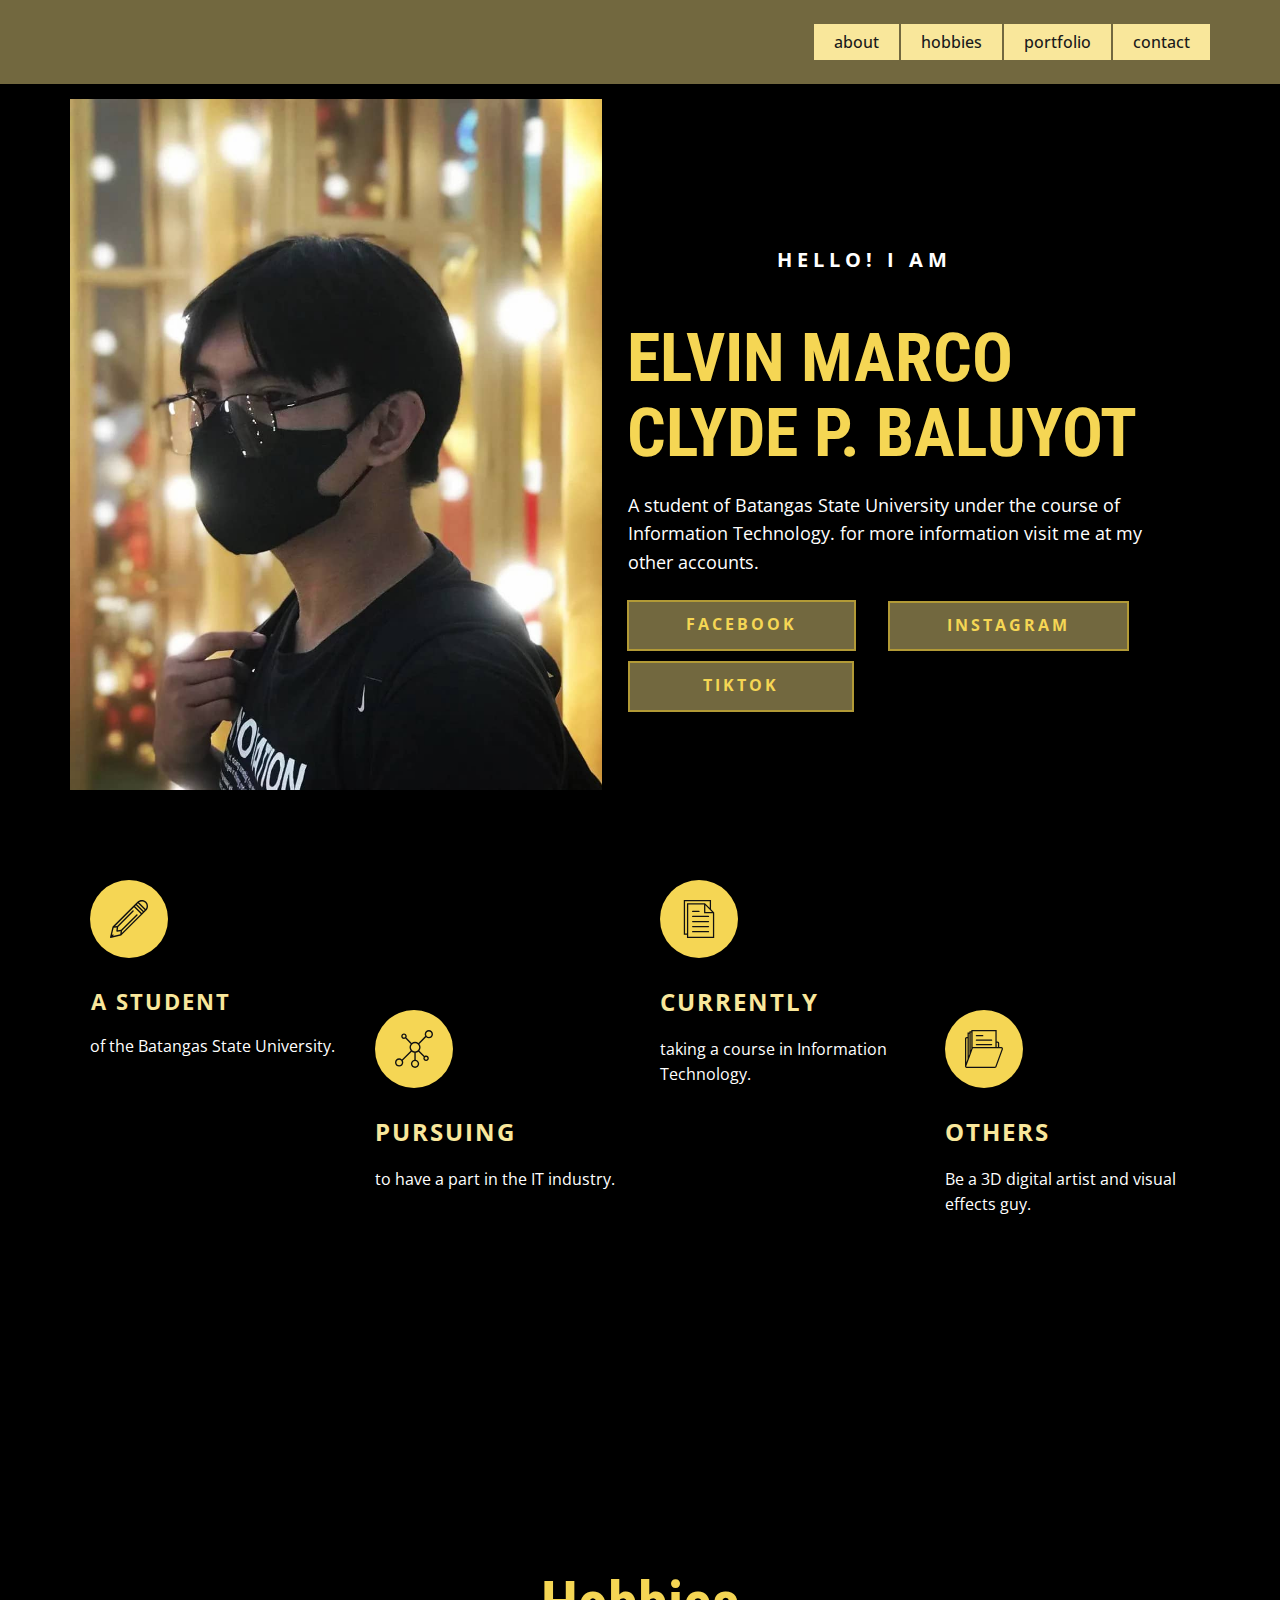
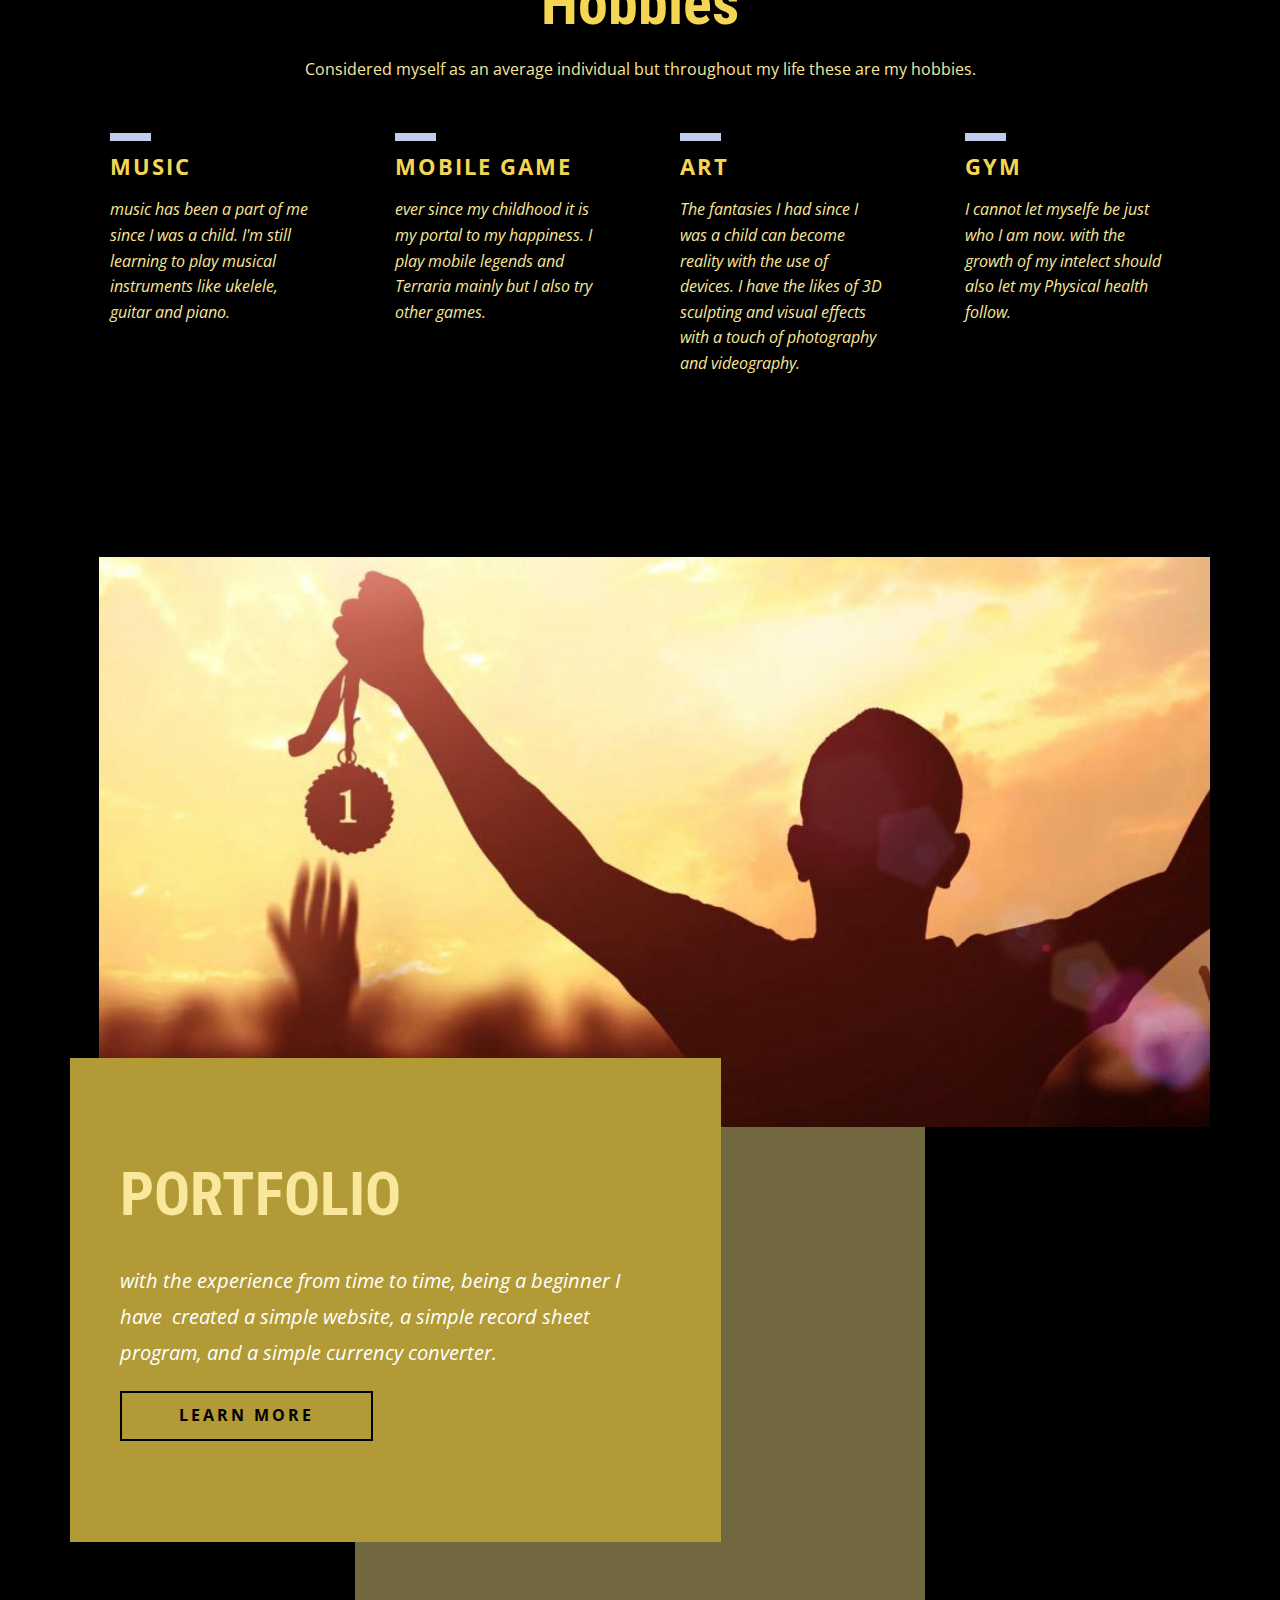
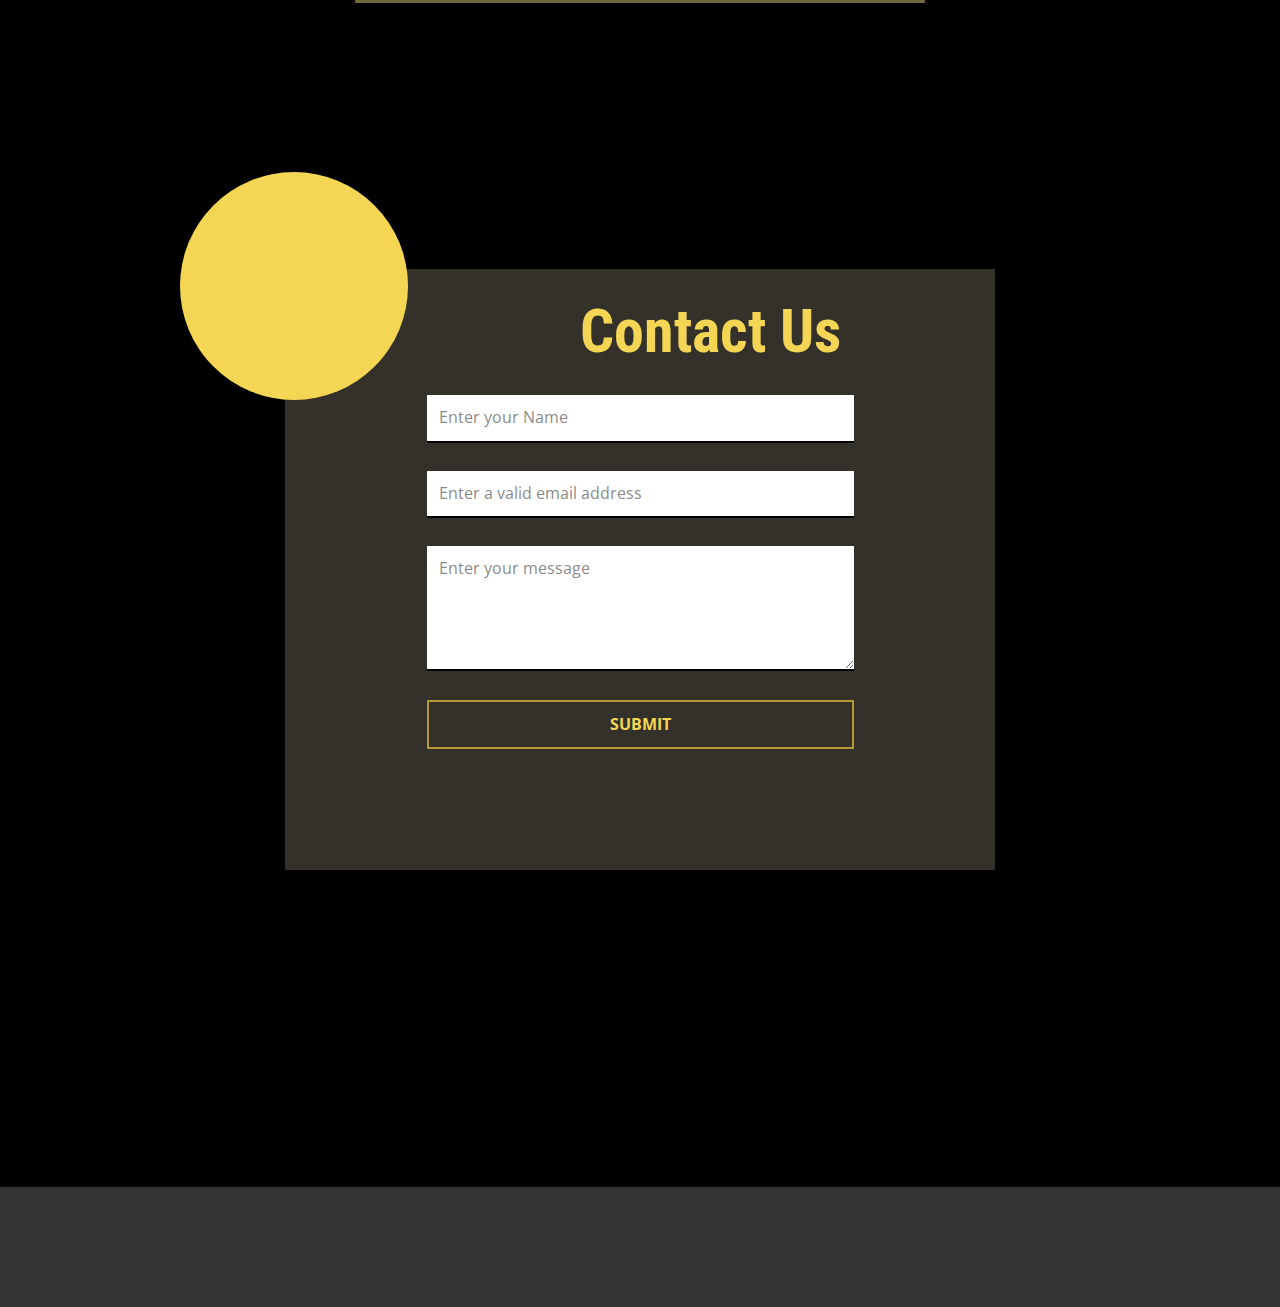
<file: personal webpage/index.html>
<!DOCTYPE html>
<html style="font-size: 16px;" lang="en"><head>
    <meta name="viewport" content="width=device-width, initial-scale=1.0">
    <meta charset="utf-8">
    <meta name="keywords" content="​Online music education, ​Music Education, What We Do, ​Performances &amp;amp; Activities, Music School, Music psychology and conducting pedagogy, Contact Us">
    <meta name="description" content="">
    <title>Home</title>
    <link rel="stylesheet" href="style.css" media="screen">
<link rel="stylesheet" href="Home.css" media="screen">
    <script class="u-script" type="text/javascript" src="jquery.js" defer=""></script>
    <script class="u-script" type="text/javascript" src="jscript.js" defer=""></script>
    <meta name="generator" content="Nicepage 5.0.7, nicepage.com">
    <meta name="referrer" content="origin">
    <link id="u-theme-google-font" rel="stylesheet" href="https://fonts.googleapis.com/css?family=Roboto+Condensed:300,300i,400,400i,700,700i|Open+Sans:300,300i,400,400i,500,500i,600,600i,700,700i,800,800i">
    <link id="u-page-google-font" rel="stylesheet" href="https://fonts.googleapis.com/css?family=Open+Sans:300,300i,400,400i,500,500i,600,600i,700,700i,800,800i|Roboto+Condensed:300,300i,400,400i,700,700i|Roboto+Condensed:300,300i,400,400i,700,700i">
    
    
    
    
    
    
    <script type="application/ld+json">{
		"@context": "http://schema.org",
		"@type": "Organization",
		"name": "personal webpage"
}</script>
    <meta name="theme-color" content="#3e588b">
    <meta property="og:title" content="Home">
    <meta property="og:type" content="website">
  </head>
  <body data-home-page="Home.html" data-home-page-title="Home" class="u-body u-xl-mode" data-lang="en"><header class="u-clearfix u-header u-palette-3-dark-2 u-header" id="sec-8c91"><div class="u-clearfix u-sheet u-sheet-1">
        <nav class="u-menu u-menu-one-level u-offcanvas u-menu-1" data-responsive-from="MD">
          <div class="menu-collapse" style="font-size: 1rem; letter-spacing: 0px; font-weight: 500;">
            <a class="u-button-style u-custom-active-color u-custom-border u-custom-border-color u-custom-color u-custom-hover-color u-custom-left-right-menu-spacing u-custom-padding-bottom u-custom-text-active-color u-custom-text-color u-custom-text-hover-color u-custom-top-bottom-menu-spacing u-nav-link u-text-active-palette-1-base u-text-hover-palette-2-base" href="#">
              <svg class="u-svg-link" viewBox="0 0 24 24"><use xmlns:xlink="http://www.w3.org/1999/xlink" xlink:href="#menu-hamburger"></use></svg>
              <svg class="u-svg-content" version="1.1" id="menu-hamburger" viewBox="0 0 16 16" x="0px" y="0px" xmlns:xlink="http://www.w3.org/1999/xlink" xmlns="http://www.w3.org/2000/svg"><g><rect y="1" width="16" height="2"></rect><rect y="7" width="16" height="2"></rect><rect y="13" width="16" height="2"></rect>
</g></svg>
            </a>
          </div>
          <div class="u-custom-menu u-nav-container">
            <ul class="u-nav u-spacing-2 u-unstyled u-nav-1"><li class="u-nav-item"><a class="u-active-palette-3-base u-button-style u-hover-palette-3-base u-nav-link u-palette-3-light-2 u-text-active-grey-90 u-text-grey-90 u-text-hover-grey-90" href="Home.html#carousel_d5ed" style="padding: 10px 20px;">about</a>
</li><li class="u-nav-item"><a class="u-active-palette-3-base u-button-style u-hover-palette-3-base u-nav-link u-palette-3-light-2 u-text-active-grey-90 u-text-grey-90 u-text-hover-grey-90" href="Home.html#sec-3f72" style="padding: 10px 20px;">hobbies</a>
</li><li class="u-nav-item"><a class="u-active-palette-3-base u-button-style u-hover-palette-3-base u-nav-link u-palette-3-light-2 u-text-active-grey-90 u-text-grey-90 u-text-hover-grey-90" href="Home.html#sec-1ec7" style="padding: 10px 20px;">portfolio</a>
</li><li class="u-nav-item"><a class="u-active-palette-3-base u-button-style u-hover-palette-3-base u-nav-link u-palette-3-light-2 u-text-active-grey-90 u-text-grey-90 u-text-hover-grey-90" href="Home.html#carousel_f624" style="padding: 10px 20px;">contact</a>
</li></ul>
          </div>
          <div class="u-custom-menu u-nav-container-collapse">
            <div class="u-black u-container-style u-inner-container-layout u-opacity u-opacity-95 u-sidenav">
              <div class="u-inner-container-layout u-sidenav-overflow">
                <div class="u-menu-close"></div>
                <ul class="u-align-center u-nav u-popupmenu-items u-unstyled u-nav-2"><li class="u-nav-item"><a class="u-button-style u-nav-link" href="Home.html#carousel_d5ed">about</a>
</li><li class="u-nav-item"><a class="u-button-style u-nav-link" href="Home.html#sec-3f72">hobbies</a>
</li><li class="u-nav-item"><a class="u-button-style u-nav-link" href="Home.html#sec-1ec7">portfolio</a>
</li><li class="u-nav-item"><a class="u-button-style u-nav-link" href="Home.html#carousel_f624">contact</a>
</li></ul>
              </div>
            </div>
            <div class="u-black u-menu-overlay u-opacity u-opacity-70"></div>
          </div>
        </nav>
      </div></header> 
    <section class="u-black u-clearfix u-section-1" id="sec-4aa9">
      <div class="u-clearfix u-sheet u-sheet-1">
        <div class="u-clearfix u-expanded-width u-layout-wrap u-layout-wrap-1">
          <div class="u-layout">
            <div class="u-layout-row">
              <div class="u-container-style u-image u-layout-cell u-left-cell u-size-28-lg u-size-28-xl u-size-31-md u-size-31-sm u-size-31-xs u-image-1" data-image-width="1300" data-image-height="1300">
                <div class="u-container-layout u-container-layout-1"></div>
              </div>
              <div class="u-align-left u-black u-container-style u-layout-cell u-right-cell u-size-29-md u-size-29-sm u-size-29-xs u-size-32-lg u-size-32-xl u-layout-cell-2">
                <div class="u-container-layout u-container-layout-2">
                  <div class="u-align-center u-black u-container-style u-group u-group-1">
                    <div class="u-container-layout u-valign-middle u-container-layout-3">
                      <h5 class="u-custom-font u-text u-text-font u-text-1">HEllo! I am</h5>
                    </div>
                  </div>
                  <h1 class="u-custom-font u-font-roboto-condensed u-text u-text-palette-3-light-1 u-text-2"> ELVIN MARCO CLYDE p. baluyot<br>
                  </h1>
                  <p class="u-text u-text-3">A student of Batangas State University under the course of Information Technology. for more information visit me at my other accounts.</p>
                  <a href="https://www.facebook.com/emc.baluyot/" class="u-border-2 u-border-palette-3-dark-1 u-btn u-button-style u-hover-palette-1-base u-palette-3-dark-2 u-text-hover-white u-text-palette-3-light-1 u-btn-1">Facebook</a>
                  <a href="https://www.instagram.com/emc_clyde/?hl=en" class="u-border-2 u-border-hover-custom-color-2 u-border-palette-3-dark-1 u-btn u-button-style u-hover-custom-color-1 u-palette-3-dark-2 u-text-hover-white u-text-palette-3-light-1 u-btn-2">INstagram</a>
                  <a href="https://www.tiktok.com/@klyd.33?lang=en" class="u-border-2 u-border-hover-white u-border-palette-3-dark-1 u-btn u-button-style u-hover-black u-palette-3-dark-2 u-text-hover-white u-text-palette-3-light-1 u-btn-3">TIktok</a>
                </div>
              </div>
            </div>
          </div>
        </div>
      </div>
    </section>
    <section class="u-align-center u-black u-clearfix u-section-2" id="carousel_d5ed">
      <div class="u-clearfix u-sheet u-valign-middle u-sheet-1">
        <div class="u-clearfix u-expanded-width u-gutter-0 u-layout-wrap u-layout-wrap-1">
          <div class="u-gutter-0 u-layout">
            <div class="u-layout-row">
              <div class="u-align-left u-container-style u-layout-cell u-shape-rectangle u-size-15 u-layout-cell-1">
                <div class="u-container-layout u-valign-top u-container-layout-1"><span class="u-icon u-icon-circle u-palette-3-light-1 u-icon-1"><svg class="u-svg-link" preserveAspectRatio="xMidYMin slice" viewBox="0 0 55.25 55.25" style=""><use xmlns:xlink="http://www.w3.org/1999/xlink" xlink:href="#svg-d57c"></use></svg><svg class="u-svg-content" viewBox="0 0 55.25 55.25" x="0px" y="0px" id="svg-d57c" style="enable-background:new 0 0 55.25 55.25;"><path d="M52.618,2.631c-3.51-3.508-9.219-3.508-12.729,0L3.827,38.693C3.81,38.71,3.8,38.731,3.785,38.749
	c-0.021,0.024-0.039,0.05-0.058,0.076c-0.053,0.074-0.094,0.153-0.125,0.239c-0.009,0.026-0.022,0.049-0.029,0.075
	c-0.003,0.01-0.009,0.02-0.012,0.03l-3.535,14.85c-0.016,0.067-0.02,0.135-0.022,0.202C0.004,54.234,0,54.246,0,54.259
	c0.001,0.114,0.026,0.225,0.065,0.332c0.009,0.025,0.019,0.047,0.03,0.071c0.049,0.107,0.11,0.21,0.196,0.296
	c0.095,0.095,0.207,0.168,0.328,0.218c0.121,0.05,0.25,0.075,0.379,0.075c0.077,0,0.155-0.009,0.231-0.027l14.85-3.535
	c0.027-0.006,0.051-0.021,0.077-0.03c0.034-0.011,0.066-0.024,0.099-0.039c0.072-0.033,0.139-0.074,0.201-0.123
	c0.024-0.019,0.049-0.033,0.072-0.054c0.008-0.008,0.018-0.012,0.026-0.02l36.063-36.063C56.127,11.85,56.127,6.14,52.618,2.631z
	 M51.204,4.045c2.488,2.489,2.7,6.397,0.65,9.137l-9.787-9.787C44.808,1.345,48.716,1.557,51.204,4.045z M46.254,18.895l-9.9-9.9
	l1.414-1.414l9.9,9.9L46.254,18.895z M4.961,50.288c-0.391-0.391-1.023-0.391-1.414,0L2.79,51.045l2.554-10.728l4.422-0.491
	l-0.569,5.122c-0.004,0.038,0.01,0.073,0.01,0.11c0,0.038-0.014,0.072-0.01,0.11c0.004,0.033,0.021,0.06,0.028,0.092
	c0.012,0.058,0.029,0.111,0.05,0.165c0.026,0.065,0.057,0.124,0.095,0.181c0.031,0.046,0.062,0.087,0.1,0.127
	c0.048,0.051,0.1,0.094,0.157,0.134c0.045,0.031,0.088,0.06,0.138,0.084C9.831,45.982,9.9,46,9.972,46.017
	c0.038,0.009,0.069,0.03,0.108,0.035c0.036,0.004,0.072,0.006,0.109,0.006c0,0,0.001,0,0.001,0c0,0,0.001,0,0.001,0h0.001
	c0,0,0.001,0,0.001,0c0.036,0,0.073-0.002,0.109-0.006l5.122-0.569l-0.491,4.422L4.204,52.459l0.757-0.757
	C5.351,51.312,5.351,50.679,4.961,50.288z M17.511,44.809L39.889,22.43c0.391-0.391,0.391-1.023,0-1.414s-1.023-0.391-1.414,0
	L16.097,43.395l-4.773,0.53l0.53-4.773l22.38-22.378c0.391-0.391,0.391-1.023,0-1.414s-1.023-0.391-1.414,0L10.44,37.738
	l-3.183,0.354L34.94,10.409l9.9,9.9L17.157,47.992L17.511,44.809z M49.082,16.067l-9.9-9.9l1.415-1.415l9.9,9.9L49.082,16.067z"></path></svg></span>
                  <h4 class="u-text u-text-default u-text-palette-3-light-2 u-text-1">A student</h4>
                  <p class="u-text u-text-2">of the Batangas State University.</p>
                </div>
              </div>
              <div class="u-align-left u-container-style u-layout-cell u-shape-rectangle u-size-15 u-layout-cell-2">
                <div class="u-container-layout u-valign-top u-container-layout-2"><span class="u-icon u-icon-circle u-palette-3-light-1 u-icon-2"><svg class="u-svg-link" preserveAspectRatio="xMidYMin slice" viewBox="0 0 55 55" style=""><use xmlns:xlink="http://www.w3.org/1999/xlink" xlink:href="#svg-8b4d"></use></svg><svg class="u-svg-content" viewBox="0 0 55 55" x="0px" y="0px" id="svg-8b4d" style="enable-background:new 0 0 55 55;"><path d="M49,0c-3.309,0-6,2.691-6,6c0,1.035,0.263,2.009,0.726,2.86l-9.829,9.829C32.542,17.634,30.846,17,29,17
	s-3.542,0.634-4.898,1.688l-7.669-7.669C16.785,10.424,17,9.74,17,9c0-2.206-1.794-4-4-4S9,6.794,9,9s1.794,4,4,4
	c0.74,0,1.424-0.215,2.019-0.567l7.669,7.669C21.634,21.458,21,23.154,21,25s0.634,3.542,1.688,4.897L10.024,42.562
	C8.958,41.595,7.549,41,6,41c-3.309,0-6,2.691-6,6s2.691,6,6,6s6-2.691,6-6c0-1.035-0.263-2.009-0.726-2.86l12.829-12.829
	c1.106,0.86,2.44,1.436,3.898,1.619v10.16c-2.833,0.478-5,2.942-5,5.91c0,3.309,2.691,6,6,6s6-2.691,6-6c0-2.967-2.167-5.431-5-5.91
	v-10.16c1.458-0.183,2.792-0.759,3.898-1.619l7.669,7.669C41.215,39.576,41,40.26,41,41c0,2.206,1.794,4,4,4s4-1.794,4-4
	s-1.794-4-4-4c-0.74,0-1.424,0.215-2.019,0.567l-7.669-7.669C36.366,28.542,37,26.846,37,25s-0.634-3.542-1.688-4.897l9.665-9.665
	C46.042,11.405,47.451,12,49,12c3.309,0,6-2.691,6-6S52.309,0,49,0z M11,9c0-1.103,0.897-2,2-2s2,0.897,2,2s-0.897,2-2,2
	S11,10.103,11,9z M6,51c-2.206,0-4-1.794-4-4s1.794-4,4-4s4,1.794,4,4S8.206,51,6,51z M33,49c0,2.206-1.794,4-4,4s-4-1.794-4-4
	s1.794-4,4-4S33,46.794,33,49z M29,31c-3.309,0-6-2.691-6-6s2.691-6,6-6s6,2.691,6,6S32.309,31,29,31z M47,41c0,1.103-0.897,2-2,2
	s-2-0.897-2-2s0.897-2,2-2S47,39.897,47,41z M49,10c-2.206,0-4-1.794-4-4s1.794-4,4-4s4,1.794,4,4S51.206,10,49,10z"></path></svg></span>
                  <h4 class="u-text u-text-default u-text-palette-3-light-2 u-text-3">pursuing</h4>
                  <p class="u-text u-text-4"> to have a part in the IT industry.</p>
                </div>
              </div>
              <div class="u-align-left u-container-style u-layout-cell u-shape-rectangle u-size-15 u-layout-cell-3">
                <div class="u-container-layout u-valign-top u-container-layout-3"><span class="u-icon u-icon-circle u-palette-3-light-1 u-icon-3"><svg class="u-svg-link" preserveAspectRatio="xMidYMin slice" viewBox="0 0 60 60" style=""><use xmlns:xlink="http://www.w3.org/1999/xlink" xlink:href="#svg-b73a"></use></svg><svg class="u-svg-content" viewBox="0 0 60 60" x="0px" y="0px" id="svg-b73a" style="enable-background:new 0 0 60 60;"><g><path d="M45,25H20c-0.552,0-1,0.447-1,1s0.448,1,1,1h25c0.552,0,1-0.447,1-1S45.552,25,45,25z"></path><path d="M20,19h10c0.552,0,1-0.447,1-1s-0.448-1-1-1H20c-0.552,0-1,0.447-1,1S19.448,19,20,19z"></path><path d="M45,33H20c-0.552,0-1,0.447-1,1s0.448,1,1,1h25c0.552,0,1-0.447,1-1S45.552,33,45,33z"></path><path d="M45,41H20c-0.552,0-1,0.447-1,1s0.448,1,1,1h25c0.552,0,1-0.447,1-1S45.552,41,45,41z"></path><path d="M45,49H20c-0.552,0-1,0.447-1,1s0.448,1,1,1h25c0.552,0,1-0.447,1-1S45.552,49,45,49z"></path><path d="M49,14.586V0H6v55h5v5h43V19.586L49,14.586z M40,8.414l9,9L50.586,19H40V8.414z M8,53V2h39v10.586L39.414,5H11v48H8z
		 M13,58v-3V7h25v14h14v37H13z"></path>
</g></svg></span>
                  <h4 class="u-text u-text-default u-text-palette-3-light-2 u-text-5">current​ly</h4>
                  <p class="u-text u-text-6"> taking a course in Information Technology.</p>
                </div>
              </div>
              <div class="u-align-left u-container-style u-layout-cell u-shape-rectangle u-size-15 u-layout-cell-4">
                <div class="u-container-layout u-valign-top u-container-layout-4"><span class="u-icon u-icon-circle u-palette-3-light-1 u-icon-4"><svg class="u-svg-link" preserveAspectRatio="xMidYMin slice" viewBox="0 0 60 60" style=""><use xmlns:xlink="http://www.w3.org/1999/xlink" xlink:href="#svg-4476"></use></svg><svg class="u-svg-content" viewBox="0 0 60 60" x="0px" y="0px" id="svg-4476" style="enable-background:new 0 0 60 60;"><g><path d="M57.49,27H54v-6.268C54,19.226,52.774,18,51.268,18H50V0H10v2H7v2H4v7H2.732C1.226,11,0,12.226,0,13.732v43.687l0.006,0
		c-0.005,0.563,0.17,1.114,0.522,1.575C1.018,59.634,1.76,60,2.565,60h44.759c1.157,0,2.175-0.78,2.449-1.813L60,30.149v-0.177
		C60,28.25,58.944,27,57.49,27z M51.268,20C51.672,20,52,20.328,52,20.732V27h-2v-7H51.268z M48,2v16v9H12.731
		c-0.233,0-0.457,0.039-0.674,0.098c-0.018,0.005-0.039,0.003-0.057,0.008V2H48z M10,4v25.585l-0.063,0.173L9,32.326V4H10z M6,6h1
		v31.81l-1,2.741V11V6z M2,13.732C2,13.328,2.329,13,2.732,13H4v32.943l-2,5.455V13.732z M47.868,57.584
		C47.803,57.829,47.579,58,47.324,58H2.565c-0.243,0-0.385-0.139-0.448-0.222c-0.063-0.082-0.16-0.256-0.123-0.408L4,51.87v0.001
		l3-8.225l0,0l3-8.225v0.003l1.932-5.301L12,29.938l0,0l0.16-0.439l0.026-0.082C12.252,29.172,12.477,29,12.731,29H48h2h4h3.49
		c0.379,0,0.477,0.546,0.501,0.819L47.868,57.584z"></path><path d="M18,17h24c0.552,0,1-0.447,1-1s-0.448-1-1-1H18c-0.552,0-1,0.447-1,1S17.448,17,18,17z"></path><path d="M18,10h10c0.552,0,1-0.447,1-1s-0.448-1-1-1H18c-0.552,0-1,0.447-1,1S17.448,10,18,10z"></path><path d="M18,24h24c0.552,0,1-0.447,1-1s-0.448-1-1-1H18c-0.552,0-1,0.447-1,1S17.448,24,18,24z"></path>
</g></svg></span>
                  <h4 class="u-text u-text-default u-text-palette-3-light-2 u-text-7">oth​ers</h4>
                  <p class="u-text u-text-8">Be a 3D digital artist and visual effects guy.</p>
                </div>
              </div>
            </div>
          </div>
        </div>
      </div>
    </section>
    <section class="u-align-center u-black u-clearfix u-section-3" id="sec-3f72">
      <div class="u-clearfix u-sheet u-valign-middle u-sheet-1">
        <h2 class="u-text u-text-default u-text-palette-3-light-1 u-text-1"> Hobbies </h2>
        <p class="u-text u-text-palette-3-light-2 u-text-2">Considered myself as an average individual but throughout my life these are my hobbies. </p>
        <div class="u-expanded-width u-list u-list-1">
          <div class="u-repeater u-repeater-1">
            <div class="u-container-style u-list-item u-repeater-item">
              <div class="u-container-layout u-similar-container u-container-layout-1">
                <div class="u-border-8 u-border-palette-1-light-2 u-line u-line-horizontal u-line-1"></div>
                <h4 class="u-text u-text-default u-text-palette-3-light-1 u-text-3">music</h4>
                <p class="u-text u-text-palette-3-light-2 u-text-4">music has been a part of me since I was a child. I'm still learning to play musical instruments like ukelele, guitar and piano.</p>
              </div>
            </div>
            <div class="u-container-style u-list-item u-repeater-item">
              <div class="u-container-layout u-similar-container u-container-layout-2">
                <div class="u-border-8 u-border-palette-1-light-2 u-line u-line-horizontal u-line-2"></div>
                <h4 class="u-text u-text-default u-text-palette-3-light-1 u-text-5">mobile game</h4>
                <p class="u-text u-text-palette-3-light-2 u-text-6"> ever since my childhood it is my portal to my happiness. I play mobile legends and Terraria mainly but I also try other games.</p>
              </div>
            </div>
            <div class="u-container-style u-list-item u-repeater-item">
              <div class="u-container-layout u-similar-container u-container-layout-3">
                <div class="u-border-8 u-border-palette-1-light-2 u-line u-line-horizontal u-line-3"></div>
                <h4 class="u-text u-text-default u-text-palette-3-light-1 u-text-7">art</h4>
                <p class="u-text u-text-palette-3-light-2 u-text-8">The fantasies I had since I was a child can become reality with the use of devices. I have the likes of 3D sculpting and visual effects with a touch of photography and videography.</p>
              </div>
            </div>
            <div class="u-container-style u-list-item u-repeater-item">
              <div class="u-container-layout u-similar-container u-container-layout-4">
                <div class="u-border-8 u-border-palette-1-light-2 u-line u-line-horizontal u-line-4"></div>
                <h4 class="u-text u-text-default u-text-palette-3-light-1 u-text-9">gym</h4>
                <p class="u-text u-text-palette-3-light-2 u-text-10"> I cannot let myselfe be just who I am now. with the growth of my intelect should also let my Physical health follow.</p>
              </div>
            </div>
          </div>
        </div>
      </div>
    </section>
    <section class="u-black u-clearfix u-section-4" id="sec-1ec7">
      <div class="u-clearfix u-sheet u-sheet-1">
        <div class="u-palette-3-dark-2 u-shape u-shape-rectangle u-shape-1"></div>
        <img src="images/achievements.jpeg" class="u-align-left u-image u-image-1" data-image-width="1000" data-image-height="513">
        <div class="u-align-left u-container-style u-expanded-width-xs u-group u-palette-3-dark-1 u-group-1">
          <div class="u-container-layout u-valign-middle u-container-layout-1">
            <h2 class="u-text u-text-default u-text-palette-3-light-2 u-text-1">PORTFOLIO</h2>
            <p class="u-text u-text-2">with the experience from time to time, being a beginner I have&nbsp; created a simple website, a simple record sheet program, and a simple currency converter.</p>
            <a href="https://nicepage.com/html-website-builder" class="u-border-2 u-border-black u-btn u-button-style u-hover-black u-none u-text-black u-text-hover-white u-btn-1">learn more</a>
          </div>
        </div>
      </div>
    </section>
    <section class="u-black u-clearfix u-section-5" id="carousel_f624">
      <div class="u-clearfix u-sheet u-valign-middle-md u-valign-middle-sm u-valign-middle-xs u-sheet-1">
        <div class="u-align-center u-container-style u-group u-palette-3-dark-3 u-group-1">
          <div class="u-container-layout u-container-layout-1">
            <h2 class="u-text u-text-palette-3-light-1 u-text-1">Contact Us </h2>
            <div class="u-align-left u-form u-form-1">
              <form action="https://forms.nicepagesrv.com/Form/Process" class="u-clearfix u-form-spacing-28 u-form-vertical u-inner-form" style="padding: 10px" source="email" name="form">
                <div class="u-form-group u-form-name">
                  <label for="name-5a14" class="u-form-control-hidden u-label" wfd-invisible="true">Name</label>
                  <input type="text" placeholder="Enter your Name" id="name-5a14" name="name" class="u-border-2 u-border-black u-border-no-left u-border-no-right u-border-no-top u-input u-input-rectangle u-white" required="">
                </div>
                <div class="u-form-email u-form-group">
                  <label for="email-5a14" class="u-form-control-hidden u-label" wfd-invisible="true">Email</label>
                  <input type="email" placeholder="Enter a valid email address" id="email-5a14" name="email" class="u-border-2 u-border-black u-border-no-left u-border-no-right u-border-no-top u-input u-input-rectangle u-white" required="">
                </div>
                <div class="u-form-group u-form-message">
                  <label for="message-5a14" class="u-form-control-hidden u-label" wfd-invisible="true">Message</label>
                  <textarea placeholder="Enter your message" rows="4" cols="50" id="message-5a14" name="message" class="u-border-2 u-border-black u-border-no-left u-border-no-right u-border-no-top u-input u-input-rectangle u-white" required=""></textarea>
                </div>
                <div class="u-align-center u-form-group u-form-submit">
                  <a href="mailto:elvinclyde22@gmail.com" class="u-border-2 u-border-palette-3-dark-1 u-btn u-btn-submit u-button-style u-hover-black u-none u-text-hover-white u-text-palette-3-light-1 u-btn-1">Submit</a>
                  <input type="submit" value="submit" class="u-form-control-hidden" wfd-invisible="true">
                </div>
                <div class="u-form-send-message u-form-send-success" wfd-invisible="true"> Thank you! Your message has been sent. </div>
                <div class="u-form-send-error u-form-send-message" wfd-invisible="true"> Unable to send your message. Please fix errors then try again. </div>
                <input type="hidden" value="" name="recaptchaResponse" wfd-invisible="true">
                <input type="hidden" name="formServices" value="f3dd109713d4c35a290f857fc656b3bd">
              </form>
            </div>
          </div>
        </div>
        <div class="u-palette-3-light-1 u-preserve-proportions u-shape u-shape-circle u-shape-1"></div>
      </div>
    </section>
    
    
    <footer class="u-align-center u-clearfix u-footer u-grey-80 u-footer" id="sec-3e8e"><div class="u-clearfix u-sheet u-sheet-1"></div></footer>
  
</body></html>
</file>
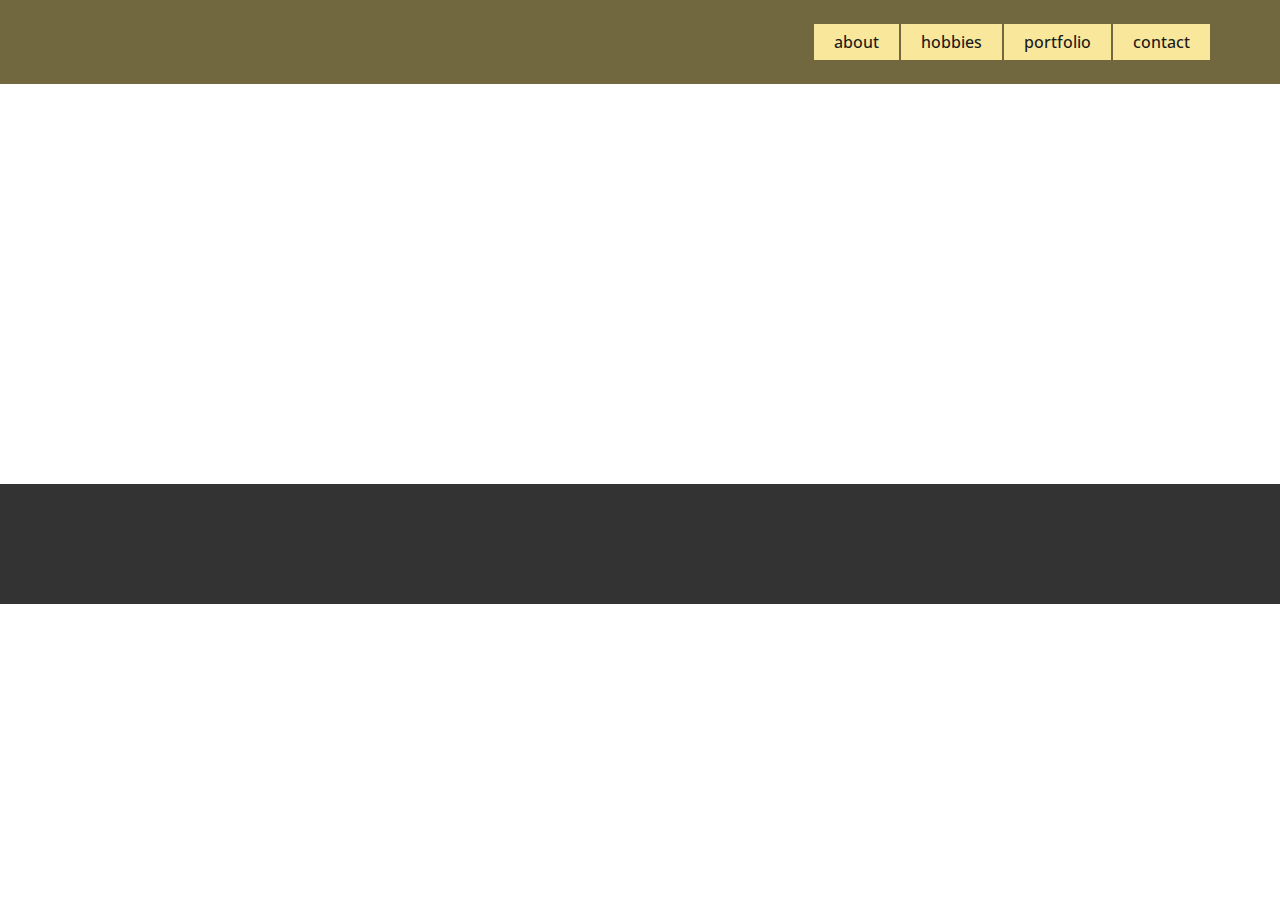
<file: personal webpage/About.html>
<!DOCTYPE html>
<html style="font-size: 16px;" lang="en"><head>
    <meta name="viewport" content="width=device-width, initial-scale=1.0">
    <meta charset="utf-8">
    <meta name="keywords" content="">
    <meta name="description" content="">
    <title>About</title>
    <link rel="stylesheet" href="style.css" media="screen">
<link rel="stylesheet" href="About.css" media="screen">
    <script class="u-script" type="text/javascript" src="jquery.js" defer=""></script>
    <script class="u-script" type="text/javascript" src="jscript.js" defer=""></script>
    <meta name="generator" content="Nicepage 5.0.7, nicepage.com">
    <link id="u-theme-google-font" rel="stylesheet" href="https://fonts.googleapis.com/css?family=Roboto+Condensed:300,300i,400,400i,700,700i|Open+Sans:300,300i,400,400i,500,500i,600,600i,700,700i,800,800i">
    
    
    <script type="application/ld+json">{
		"@context": "http://schema.org",
		"@type": "Organization",
		"name": "personal webpage"
}</script>
    <meta name="theme-color" content="#3e588b">
    <meta property="og:title" content="About">
    <meta property="og:type" content="website">
  </head>
  <body class="u-body u-xl-mode" data-lang="en"><header class="u-clearfix u-header u-palette-3-dark-2 u-header" id="sec-8c91"><div class="u-clearfix u-sheet u-sheet-1">
        <nav class="u-menu u-menu-one-level u-offcanvas u-menu-1" data-responsive-from="MD">
          <div class="menu-collapse" style="font-size: 1rem; letter-spacing: 0px; font-weight: 500;">
            <a class="u-button-style u-custom-active-color u-custom-border u-custom-border-color u-custom-color u-custom-hover-color u-custom-left-right-menu-spacing u-custom-padding-bottom u-custom-text-active-color u-custom-text-color u-custom-text-hover-color u-custom-top-bottom-menu-spacing u-nav-link u-text-active-palette-1-base u-text-hover-palette-2-base" href="#">
              <svg class="u-svg-link" viewBox="0 0 24 24"><use xmlns:xlink="http://www.w3.org/1999/xlink" xlink:href="#menu-hamburger"></use></svg>
              <svg class="u-svg-content" version="1.1" id="menu-hamburger" viewBox="0 0 16 16" x="0px" y="0px" xmlns:xlink="http://www.w3.org/1999/xlink" xmlns="http://www.w3.org/2000/svg"><g><rect y="1" width="16" height="2"></rect><rect y="7" width="16" height="2"></rect><rect y="13" width="16" height="2"></rect>
</g></svg>
            </a>
          </div>
          <div class="u-custom-menu u-nav-container">
            <ul class="u-nav u-spacing-2 u-unstyled u-nav-1"><li class="u-nav-item"><a class="u-active-palette-3-base u-button-style u-hover-palette-3-base u-nav-link u-palette-3-light-2 u-text-active-grey-90 u-text-grey-90 u-text-hover-grey-90" href="Home.html#carousel_d5ed" style="padding: 10px 20px;">about</a>
</li><li class="u-nav-item"><a class="u-active-palette-3-base u-button-style u-hover-palette-3-base u-nav-link u-palette-3-light-2 u-text-active-grey-90 u-text-grey-90 u-text-hover-grey-90" href="Home.html#sec-3f72" style="padding: 10px 20px;">hobbies</a>
</li><li class="u-nav-item"><a class="u-active-palette-3-base u-button-style u-hover-palette-3-base u-nav-link u-palette-3-light-2 u-text-active-grey-90 u-text-grey-90 u-text-hover-grey-90" href="Home.html#sec-1ec7" style="padding: 10px 20px;">portfolio</a>
</li><li class="u-nav-item"><a class="u-active-palette-3-base u-button-style u-hover-palette-3-base u-nav-link u-palette-3-light-2 u-text-active-grey-90 u-text-grey-90 u-text-hover-grey-90" href="Home.html#carousel_f624" style="padding: 10px 20px;">contact</a>
</li></ul>
          </div>
          <div class="u-custom-menu u-nav-container-collapse">
            <div class="u-black u-container-style u-inner-container-layout u-opacity u-opacity-95 u-sidenav">
              <div class="u-inner-container-layout u-sidenav-overflow">
                <div class="u-menu-close"></div>
                <ul class="u-align-center u-nav u-popupmenu-items u-unstyled u-nav-2"><li class="u-nav-item"><a class="u-button-style u-nav-link" href="Home.html#carousel_d5ed">about</a>
</li><li class="u-nav-item"><a class="u-button-style u-nav-link" href="Home.html#sec-3f72">hobbies</a>
</li><li class="u-nav-item"><a class="u-button-style u-nav-link" href="Home.html#sec-1ec7">portfolio</a>
</li><li class="u-nav-item"><a class="u-button-style u-nav-link" href="Home.html#carousel_f624">contact</a>
</li></ul>
              </div>
            </div>
            <div class="u-black u-menu-overlay u-opacity u-opacity-70"></div>
          </div>
        </nav>
      </div></header>
    <section class="u-clearfix u-section-1" id="sec-2d9c">
      <div class="u-clearfix u-sheet u-sheet-1"></div>
    </section>
    
    
    <footer class="u-align-center u-clearfix u-footer u-grey-80 u-footer" id="sec-3e8e"><div class="u-clearfix u-sheet u-sheet-1"></div></footer>
  
</body></html>
</file>
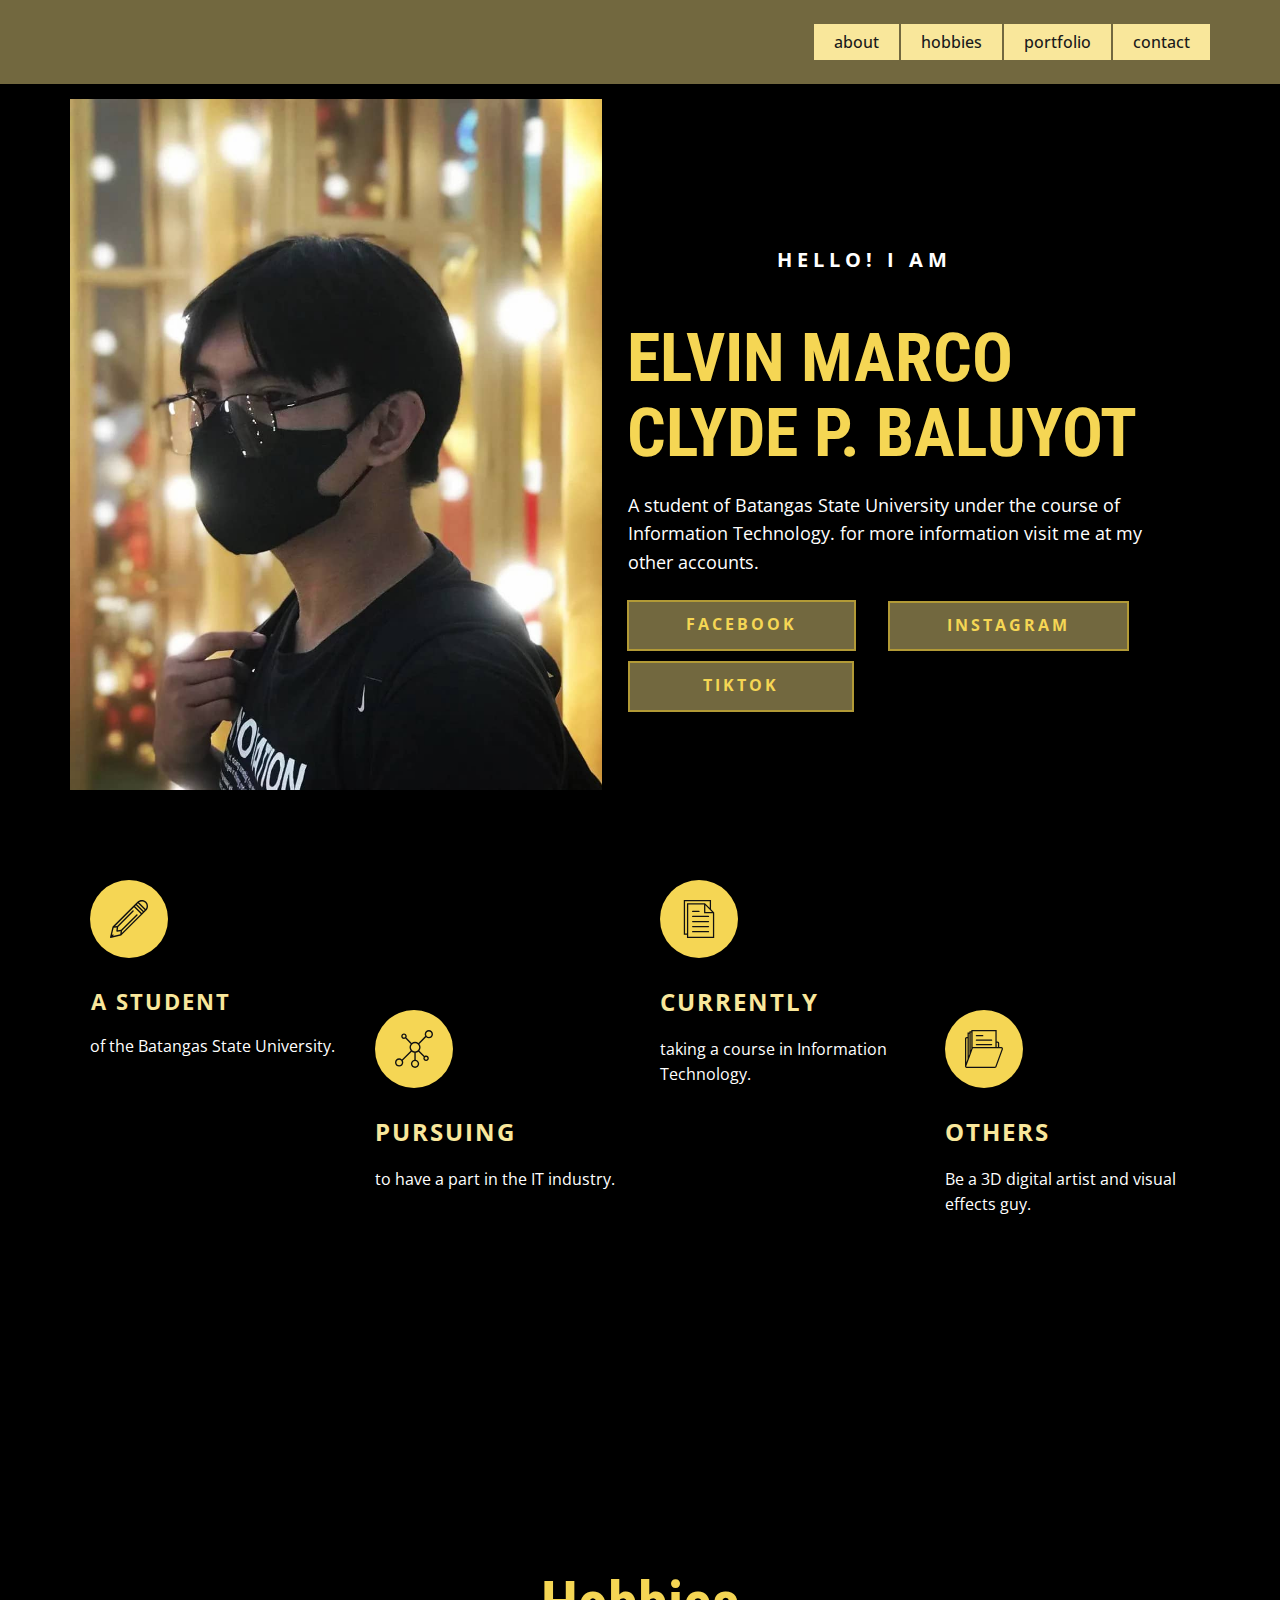
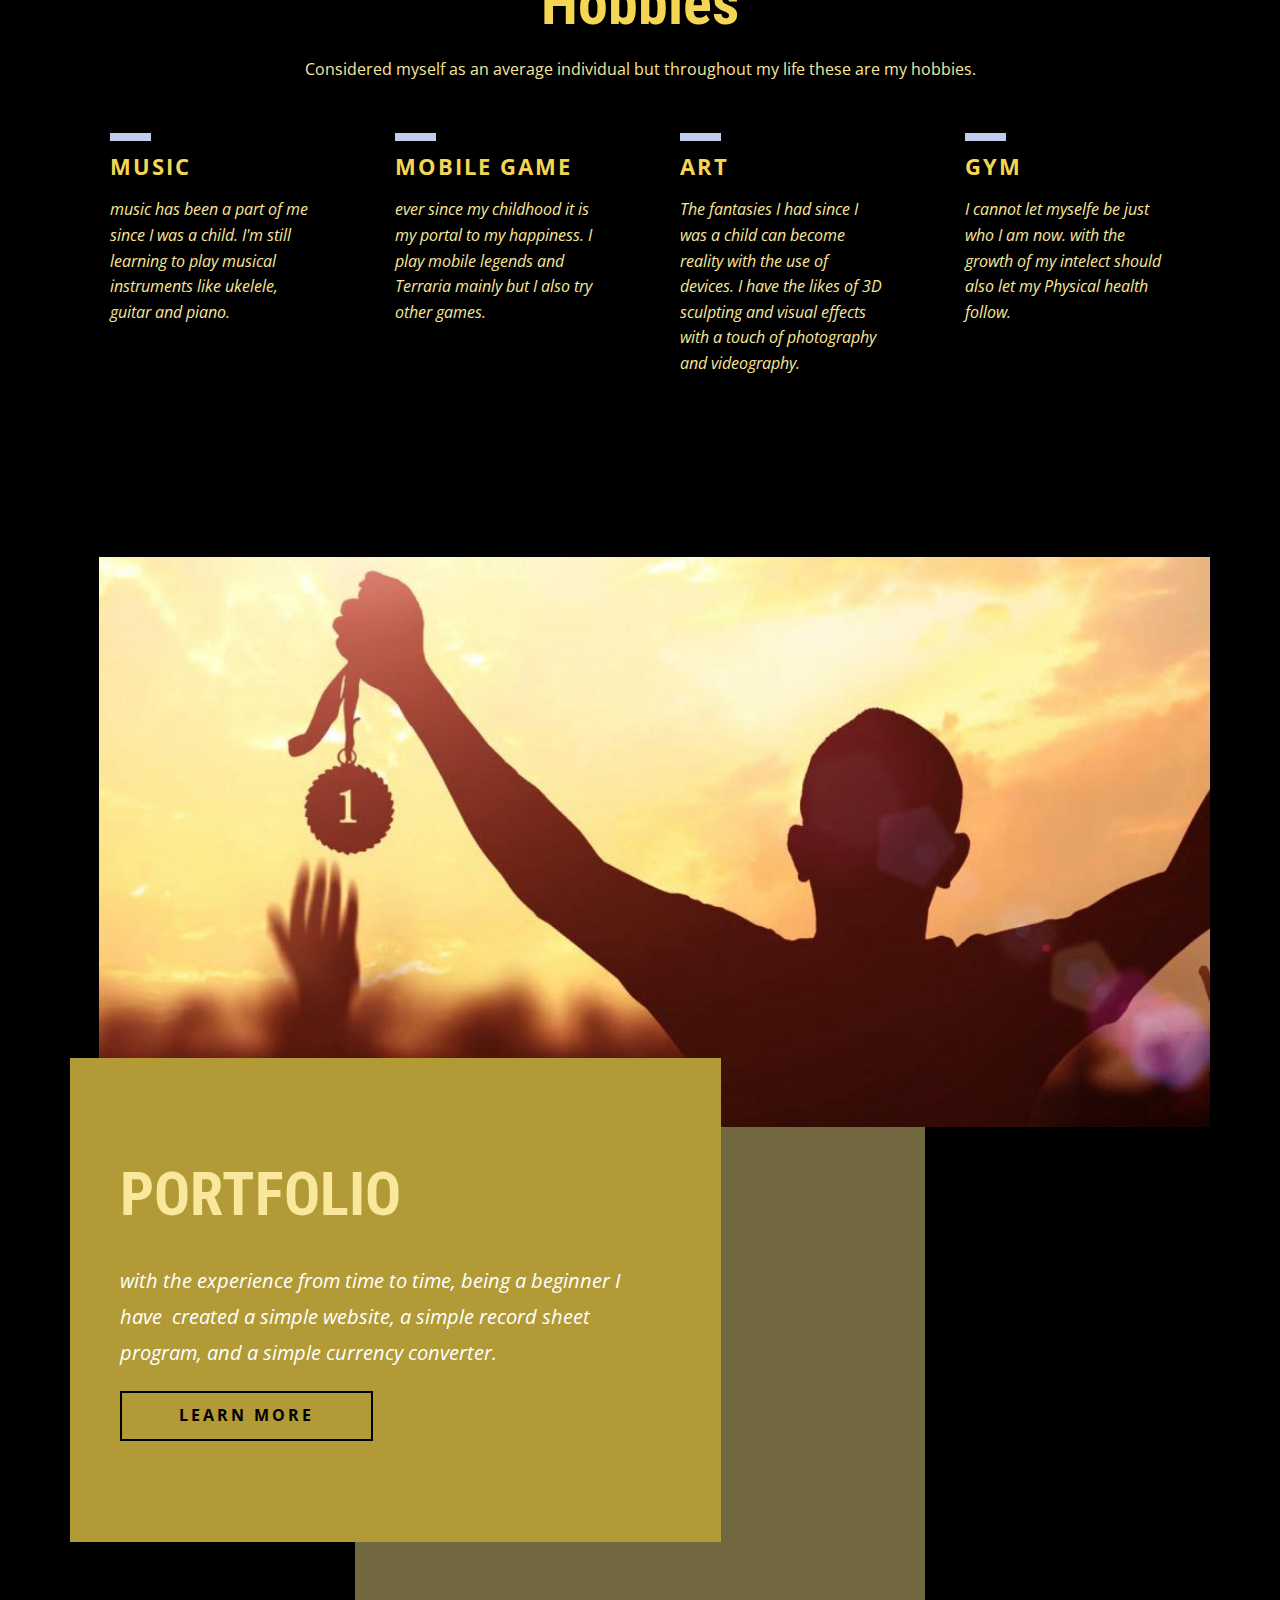
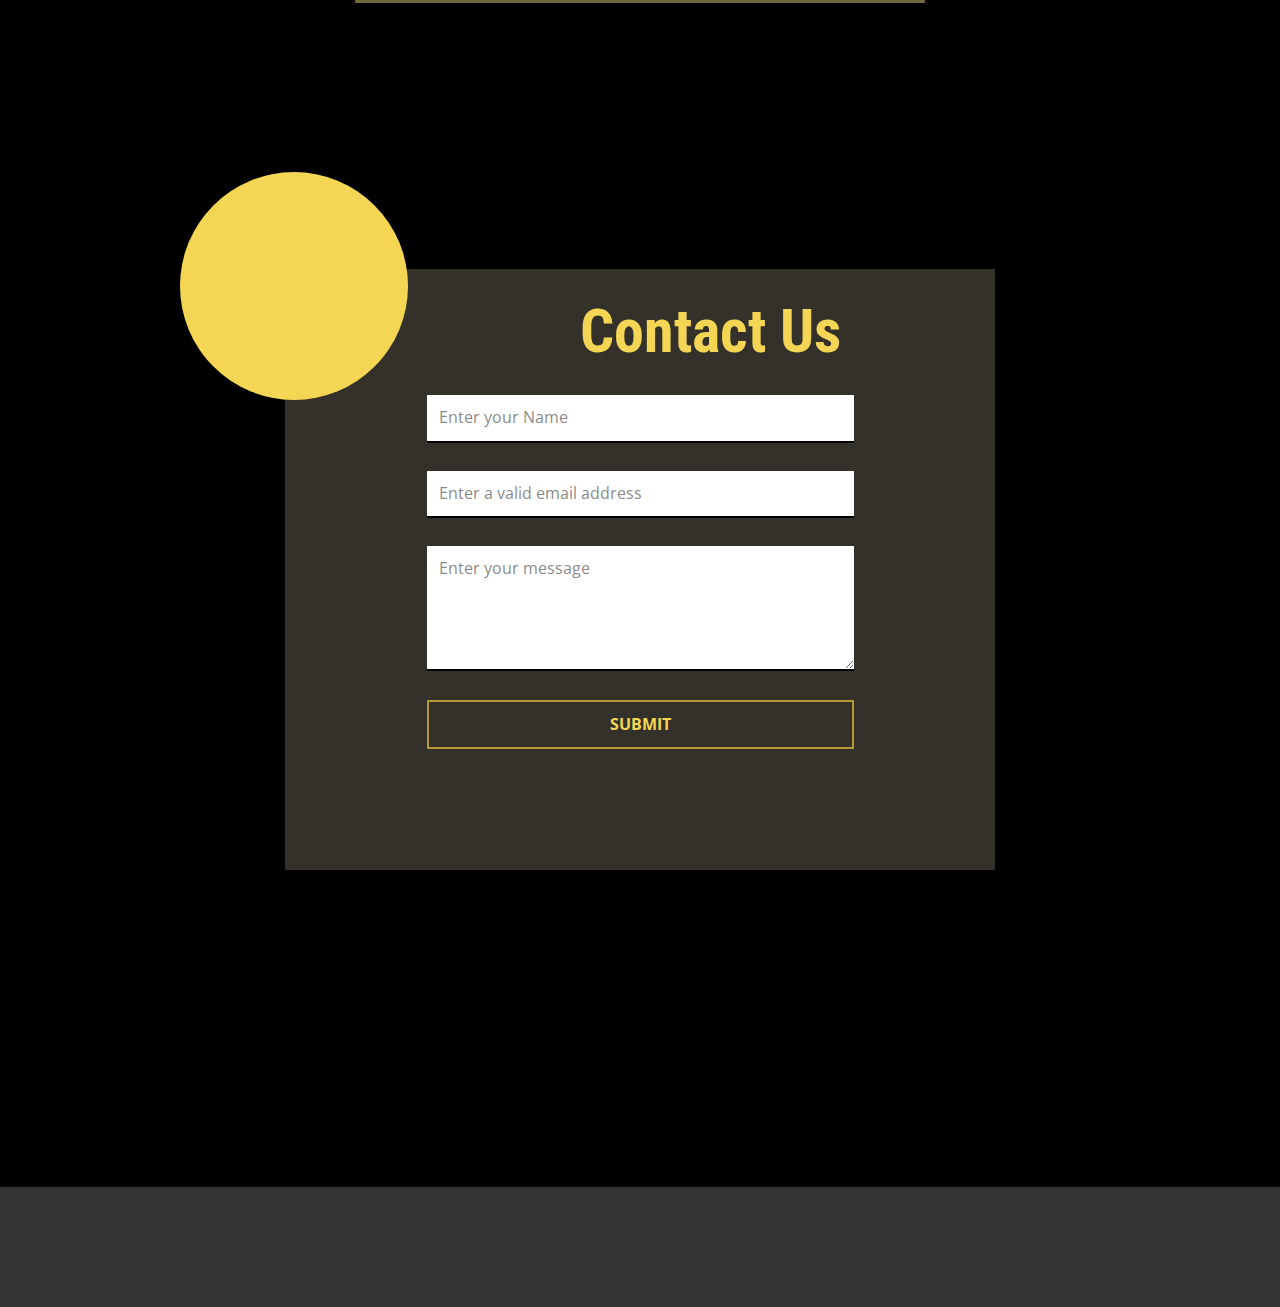
<file: personal webpage/Home.html>
<!DOCTYPE html>
<html style="font-size: 16px;" lang="en"><head>
    <meta name="viewport" content="width=device-width, initial-scale=1.0">
    <meta charset="utf-8">
    <meta name="keywords" content="​Online music education, ​Music Education, What We Do, ​Performances &amp;amp; Activities, Music School, Music psychology and conducting pedagogy, Contact Us">
    <meta name="description" content="">
    <title>Home</title>
    <link rel="stylesheet" href="style.css" media="screen">
<link rel="stylesheet" href="Home.css" media="screen">
    <script class="u-script" type="text/javascript" src="jquery.js" defer=""></script>
    <script class="u-script" type="text/javascript" src="jscript.js" defer=""></script>
    <meta name="generator" content="Nicepage 5.0.7, nicepage.com">
    <meta name="referrer" content="origin">
    <link id="u-theme-google-font" rel="stylesheet" href="https://fonts.googleapis.com/css?family=Roboto+Condensed:300,300i,400,400i,700,700i|Open+Sans:300,300i,400,400i,500,500i,600,600i,700,700i,800,800i">
    <link id="u-page-google-font" rel="stylesheet" href="https://fonts.googleapis.com/css?family=Open+Sans:300,300i,400,400i,500,500i,600,600i,700,700i,800,800i|Roboto+Condensed:300,300i,400,400i,700,700i|Roboto+Condensed:300,300i,400,400i,700,700i">
    
    
    
    
    
    
    <script type="application/ld+json">{
		"@context": "http://schema.org",
		"@type": "Organization",
		"name": "personal webpage"
}</script>
    <meta name="theme-color" content="#3e588b">
    <meta property="og:title" content="Home">
    <meta property="og:type" content="website">
  </head>
  <body class="u-body u-xl-mode" data-lang="en"><header class="u-clearfix u-header u-palette-3-dark-2 u-header" id="sec-8c91"><div class="u-clearfix u-sheet u-sheet-1">
        <nav class="u-menu u-menu-one-level u-offcanvas u-menu-1" data-responsive-from="MD">
          <div class="menu-collapse" style="font-size: 1rem; letter-spacing: 0px; font-weight: 500;">
            <a class="u-button-style u-custom-active-color u-custom-border u-custom-border-color u-custom-color u-custom-hover-color u-custom-left-right-menu-spacing u-custom-padding-bottom u-custom-text-active-color u-custom-text-color u-custom-text-hover-color u-custom-top-bottom-menu-spacing u-nav-link u-text-active-palette-1-base u-text-hover-palette-2-base" href="#">
              <svg class="u-svg-link" viewBox="0 0 24 24"><use xmlns:xlink="http://www.w3.org/1999/xlink" xlink:href="#menu-hamburger"></use></svg>
              <svg class="u-svg-content" version="1.1" id="menu-hamburger" viewBox="0 0 16 16" x="0px" y="0px" xmlns:xlink="http://www.w3.org/1999/xlink" xmlns="http://www.w3.org/2000/svg"><g><rect y="1" width="16" height="2"></rect><rect y="7" width="16" height="2"></rect><rect y="13" width="16" height="2"></rect>
</g></svg>
            </a>
          </div>
          <div class="u-custom-menu u-nav-container">
            <ul class="u-nav u-spacing-2 u-unstyled u-nav-1"><li class="u-nav-item"><a class="u-active-palette-3-base u-button-style u-hover-palette-3-base u-nav-link u-palette-3-light-2 u-text-active-grey-90 u-text-grey-90 u-text-hover-grey-90" href="Home.html#carousel_d5ed" style="padding: 10px 20px;">about</a>
</li><li class="u-nav-item"><a class="u-active-palette-3-base u-button-style u-hover-palette-3-base u-nav-link u-palette-3-light-2 u-text-active-grey-90 u-text-grey-90 u-text-hover-grey-90" href="Home.html#sec-3f72" style="padding: 10px 20px;">hobbies</a>
</li><li class="u-nav-item"><a class="u-active-palette-3-base u-button-style u-hover-palette-3-base u-nav-link u-palette-3-light-2 u-text-active-grey-90 u-text-grey-90 u-text-hover-grey-90" href="Home.html#sec-1ec7" style="padding: 10px 20px;">portfolio</a>
</li><li class="u-nav-item"><a class="u-active-palette-3-base u-button-style u-hover-palette-3-base u-nav-link u-palette-3-light-2 u-text-active-grey-90 u-text-grey-90 u-text-hover-grey-90" href="Home.html#carousel_f624" style="padding: 10px 20px;">contact</a>
</li></ul>
          </div>
          <div class="u-custom-menu u-nav-container-collapse">
            <div class="u-black u-container-style u-inner-container-layout u-opacity u-opacity-95 u-sidenav">
              <div class="u-inner-container-layout u-sidenav-overflow">
                <div class="u-menu-close"></div>
                <ul class="u-align-center u-nav u-popupmenu-items u-unstyled u-nav-2"><li class="u-nav-item"><a class="u-button-style u-nav-link" href="Home.html#carousel_d5ed">about</a>
</li><li class="u-nav-item"><a class="u-button-style u-nav-link" href="Home.html#sec-3f72">hobbies</a>
</li><li class="u-nav-item"><a class="u-button-style u-nav-link" href="Home.html#sec-1ec7">portfolio</a>
</li><li class="u-nav-item"><a class="u-button-style u-nav-link" href="Home.html#carousel_f624">contact</a>
</li></ul>
              </div>
            </div>
            <div class="u-black u-menu-overlay u-opacity u-opacity-70"></div>
          </div>
        </nav>
      </div></header> 
    <section class="u-black u-clearfix u-section-1" id="sec-4aa9">
      <div class="u-clearfix u-sheet u-sheet-1">
        <div class="u-clearfix u-expanded-width u-layout-wrap u-layout-wrap-1">
          <div class="u-layout">
            <div class="u-layout-row">
              <div class="u-container-style u-image u-layout-cell u-left-cell u-size-28-lg u-size-28-xl u-size-31-md u-size-31-sm u-size-31-xs u-image-1" data-image-width="1300" data-image-height="1300">
                <div class="u-container-layout u-container-layout-1"></div>
              </div>
              <div class="u-align-left u-black u-container-style u-layout-cell u-right-cell u-size-29-md u-size-29-sm u-size-29-xs u-size-32-lg u-size-32-xl u-layout-cell-2">
                <div class="u-container-layout u-container-layout-2">
                  <div class="u-align-center u-black u-container-style u-group u-group-1">
                    <div class="u-container-layout u-valign-middle u-container-layout-3">
                      <h5 class="u-custom-font u-text u-text-font u-text-1">HEllo! I am</h5>
                    </div>
                  </div>
                  <h1 class="u-custom-font u-font-roboto-condensed u-text u-text-palette-3-light-1 u-text-2"> ELVIN MARCO CLYDE p. baluyot<br>
                  </h1>
                  <p class="u-text u-text-3">A student of Batangas State University under the course of Information Technology. for more information visit me at my other accounts.</p>
                  <a href="https://www.facebook.com/emc.baluyot/" class="u-border-2 u-border-palette-3-dark-1 u-btn u-button-style u-hover-palette-1-base u-palette-3-dark-2 u-text-hover-white u-text-palette-3-light-1 u-btn-1">Facebook</a>
                  <a href="https://www.instagram.com/emc_clyde/?hl=en" class="u-border-2 u-border-hover-custom-color-2 u-border-palette-3-dark-1 u-btn u-button-style u-hover-custom-color-1 u-palette-3-dark-2 u-text-hover-white u-text-palette-3-light-1 u-btn-2">INstagram</a>
                  <a href="https://www.tiktok.com/@klyd.33?lang=en" class="u-border-2 u-border-hover-white u-border-palette-3-dark-1 u-btn u-button-style u-hover-black u-palette-3-dark-2 u-text-hover-white u-text-palette-3-light-1 u-btn-3">TIktok</a>
                </div>
              </div>
            </div>
          </div>
        </div>
      </div>
    </section>
    <section class="u-align-center u-black u-clearfix u-section-2" id="carousel_d5ed">
      <div class="u-clearfix u-sheet u-valign-middle u-sheet-1">
        <div class="u-clearfix u-expanded-width u-gutter-0 u-layout-wrap u-layout-wrap-1">
          <div class="u-gutter-0 u-layout">
            <div class="u-layout-row">
              <div class="u-align-left u-container-style u-layout-cell u-shape-rectangle u-size-15 u-layout-cell-1">
                <div class="u-container-layout u-valign-top u-container-layout-1"><span class="u-icon u-icon-circle u-palette-3-light-1 u-icon-1"><svg class="u-svg-link" preserveAspectRatio="xMidYMin slice" viewBox="0 0 55.25 55.25" style=""><use xmlns:xlink="http://www.w3.org/1999/xlink" xlink:href="#svg-d57c"></use></svg><svg class="u-svg-content" viewBox="0 0 55.25 55.25" x="0px" y="0px" id="svg-d57c" style="enable-background:new 0 0 55.25 55.25;"><path d="M52.618,2.631c-3.51-3.508-9.219-3.508-12.729,0L3.827,38.693C3.81,38.71,3.8,38.731,3.785,38.749
	c-0.021,0.024-0.039,0.05-0.058,0.076c-0.053,0.074-0.094,0.153-0.125,0.239c-0.009,0.026-0.022,0.049-0.029,0.075
	c-0.003,0.01-0.009,0.02-0.012,0.03l-3.535,14.85c-0.016,0.067-0.02,0.135-0.022,0.202C0.004,54.234,0,54.246,0,54.259
	c0.001,0.114,0.026,0.225,0.065,0.332c0.009,0.025,0.019,0.047,0.03,0.071c0.049,0.107,0.11,0.21,0.196,0.296
	c0.095,0.095,0.207,0.168,0.328,0.218c0.121,0.05,0.25,0.075,0.379,0.075c0.077,0,0.155-0.009,0.231-0.027l14.85-3.535
	c0.027-0.006,0.051-0.021,0.077-0.03c0.034-0.011,0.066-0.024,0.099-0.039c0.072-0.033,0.139-0.074,0.201-0.123
	c0.024-0.019,0.049-0.033,0.072-0.054c0.008-0.008,0.018-0.012,0.026-0.02l36.063-36.063C56.127,11.85,56.127,6.14,52.618,2.631z
	 M51.204,4.045c2.488,2.489,2.7,6.397,0.65,9.137l-9.787-9.787C44.808,1.345,48.716,1.557,51.204,4.045z M46.254,18.895l-9.9-9.9
	l1.414-1.414l9.9,9.9L46.254,18.895z M4.961,50.288c-0.391-0.391-1.023-0.391-1.414,0L2.79,51.045l2.554-10.728l4.422-0.491
	l-0.569,5.122c-0.004,0.038,0.01,0.073,0.01,0.11c0,0.038-0.014,0.072-0.01,0.11c0.004,0.033,0.021,0.06,0.028,0.092
	c0.012,0.058,0.029,0.111,0.05,0.165c0.026,0.065,0.057,0.124,0.095,0.181c0.031,0.046,0.062,0.087,0.1,0.127
	c0.048,0.051,0.1,0.094,0.157,0.134c0.045,0.031,0.088,0.06,0.138,0.084C9.831,45.982,9.9,46,9.972,46.017
	c0.038,0.009,0.069,0.03,0.108,0.035c0.036,0.004,0.072,0.006,0.109,0.006c0,0,0.001,0,0.001,0c0,0,0.001,0,0.001,0h0.001
	c0,0,0.001,0,0.001,0c0.036,0,0.073-0.002,0.109-0.006l5.122-0.569l-0.491,4.422L4.204,52.459l0.757-0.757
	C5.351,51.312,5.351,50.679,4.961,50.288z M17.511,44.809L39.889,22.43c0.391-0.391,0.391-1.023,0-1.414s-1.023-0.391-1.414,0
	L16.097,43.395l-4.773,0.53l0.53-4.773l22.38-22.378c0.391-0.391,0.391-1.023,0-1.414s-1.023-0.391-1.414,0L10.44,37.738
	l-3.183,0.354L34.94,10.409l9.9,9.9L17.157,47.992L17.511,44.809z M49.082,16.067l-9.9-9.9l1.415-1.415l9.9,9.9L49.082,16.067z"></path></svg></span>
                  <h4 class="u-text u-text-default u-text-palette-3-light-2 u-text-1">A student</h4>
                  <p class="u-text u-text-2">of the Batangas State University.</p>
                </div>
              </div>
              <div class="u-align-left u-container-style u-layout-cell u-shape-rectangle u-size-15 u-layout-cell-2">
                <div class="u-container-layout u-valign-top u-container-layout-2"><span class="u-icon u-icon-circle u-palette-3-light-1 u-icon-2"><svg class="u-svg-link" preserveAspectRatio="xMidYMin slice" viewBox="0 0 55 55" style=""><use xmlns:xlink="http://www.w3.org/1999/xlink" xlink:href="#svg-8b4d"></use></svg><svg class="u-svg-content" viewBox="0 0 55 55" x="0px" y="0px" id="svg-8b4d" style="enable-background:new 0 0 55 55;"><path d="M49,0c-3.309,0-6,2.691-6,6c0,1.035,0.263,2.009,0.726,2.86l-9.829,9.829C32.542,17.634,30.846,17,29,17
	s-3.542,0.634-4.898,1.688l-7.669-7.669C16.785,10.424,17,9.74,17,9c0-2.206-1.794-4-4-4S9,6.794,9,9s1.794,4,4,4
	c0.74,0,1.424-0.215,2.019-0.567l7.669,7.669C21.634,21.458,21,23.154,21,25s0.634,3.542,1.688,4.897L10.024,42.562
	C8.958,41.595,7.549,41,6,41c-3.309,0-6,2.691-6,6s2.691,6,6,6s6-2.691,6-6c0-1.035-0.263-2.009-0.726-2.86l12.829-12.829
	c1.106,0.86,2.44,1.436,3.898,1.619v10.16c-2.833,0.478-5,2.942-5,5.91c0,3.309,2.691,6,6,6s6-2.691,6-6c0-2.967-2.167-5.431-5-5.91
	v-10.16c1.458-0.183,2.792-0.759,3.898-1.619l7.669,7.669C41.215,39.576,41,40.26,41,41c0,2.206,1.794,4,4,4s4-1.794,4-4
	s-1.794-4-4-4c-0.74,0-1.424,0.215-2.019,0.567l-7.669-7.669C36.366,28.542,37,26.846,37,25s-0.634-3.542-1.688-4.897l9.665-9.665
	C46.042,11.405,47.451,12,49,12c3.309,0,6-2.691,6-6S52.309,0,49,0z M11,9c0-1.103,0.897-2,2-2s2,0.897,2,2s-0.897,2-2,2
	S11,10.103,11,9z M6,51c-2.206,0-4-1.794-4-4s1.794-4,4-4s4,1.794,4,4S8.206,51,6,51z M33,49c0,2.206-1.794,4-4,4s-4-1.794-4-4
	s1.794-4,4-4S33,46.794,33,49z M29,31c-3.309,0-6-2.691-6-6s2.691-6,6-6s6,2.691,6,6S32.309,31,29,31z M47,41c0,1.103-0.897,2-2,2
	s-2-0.897-2-2s0.897-2,2-2S47,39.897,47,41z M49,10c-2.206,0-4-1.794-4-4s1.794-4,4-4s4,1.794,4,4S51.206,10,49,10z"></path></svg></span>
                  <h4 class="u-text u-text-default u-text-palette-3-light-2 u-text-3">pursuing</h4>
                  <p class="u-text u-text-4"> to have a part in the IT industry.</p>
                </div>
              </div>
              <div class="u-align-left u-container-style u-layout-cell u-shape-rectangle u-size-15 u-layout-cell-3">
                <div class="u-container-layout u-valign-top u-container-layout-3"><span class="u-icon u-icon-circle u-palette-3-light-1 u-icon-3"><svg class="u-svg-link" preserveAspectRatio="xMidYMin slice" viewBox="0 0 60 60" style=""><use xmlns:xlink="http://www.w3.org/1999/xlink" xlink:href="#svg-b73a"></use></svg><svg class="u-svg-content" viewBox="0 0 60 60" x="0px" y="0px" id="svg-b73a" style="enable-background:new 0 0 60 60;"><g><path d="M45,25H20c-0.552,0-1,0.447-1,1s0.448,1,1,1h25c0.552,0,1-0.447,1-1S45.552,25,45,25z"></path><path d="M20,19h10c0.552,0,1-0.447,1-1s-0.448-1-1-1H20c-0.552,0-1,0.447-1,1S19.448,19,20,19z"></path><path d="M45,33H20c-0.552,0-1,0.447-1,1s0.448,1,1,1h25c0.552,0,1-0.447,1-1S45.552,33,45,33z"></path><path d="M45,41H20c-0.552,0-1,0.447-1,1s0.448,1,1,1h25c0.552,0,1-0.447,1-1S45.552,41,45,41z"></path><path d="M45,49H20c-0.552,0-1,0.447-1,1s0.448,1,1,1h25c0.552,0,1-0.447,1-1S45.552,49,45,49z"></path><path d="M49,14.586V0H6v55h5v5h43V19.586L49,14.586z M40,8.414l9,9L50.586,19H40V8.414z M8,53V2h39v10.586L39.414,5H11v48H8z
		 M13,58v-3V7h25v14h14v37H13z"></path>
</g></svg></span>
                  <h4 class="u-text u-text-default u-text-palette-3-light-2 u-text-5">current​ly</h4>
                  <p class="u-text u-text-6"> taking a course in Information Technology.</p>
                </div>
              </div>
              <div class="u-align-left u-container-style u-layout-cell u-shape-rectangle u-size-15 u-layout-cell-4">
                <div class="u-container-layout u-valign-top u-container-layout-4"><span class="u-icon u-icon-circle u-palette-3-light-1 u-icon-4"><svg class="u-svg-link" preserveAspectRatio="xMidYMin slice" viewBox="0 0 60 60" style=""><use xmlns:xlink="http://www.w3.org/1999/xlink" xlink:href="#svg-4476"></use></svg><svg class="u-svg-content" viewBox="0 0 60 60" x="0px" y="0px" id="svg-4476" style="enable-background:new 0 0 60 60;"><g><path d="M57.49,27H54v-6.268C54,19.226,52.774,18,51.268,18H50V0H10v2H7v2H4v7H2.732C1.226,11,0,12.226,0,13.732v43.687l0.006,0
		c-0.005,0.563,0.17,1.114,0.522,1.575C1.018,59.634,1.76,60,2.565,60h44.759c1.157,0,2.175-0.78,2.449-1.813L60,30.149v-0.177
		C60,28.25,58.944,27,57.49,27z M51.268,20C51.672,20,52,20.328,52,20.732V27h-2v-7H51.268z M48,2v16v9H12.731
		c-0.233,0-0.457,0.039-0.674,0.098c-0.018,0.005-0.039,0.003-0.057,0.008V2H48z M10,4v25.585l-0.063,0.173L9,32.326V4H10z M6,6h1
		v31.81l-1,2.741V11V6z M2,13.732C2,13.328,2.329,13,2.732,13H4v32.943l-2,5.455V13.732z M47.868,57.584
		C47.803,57.829,47.579,58,47.324,58H2.565c-0.243,0-0.385-0.139-0.448-0.222c-0.063-0.082-0.16-0.256-0.123-0.408L4,51.87v0.001
		l3-8.225l0,0l3-8.225v0.003l1.932-5.301L12,29.938l0,0l0.16-0.439l0.026-0.082C12.252,29.172,12.477,29,12.731,29H48h2h4h3.49
		c0.379,0,0.477,0.546,0.501,0.819L47.868,57.584z"></path><path d="M18,17h24c0.552,0,1-0.447,1-1s-0.448-1-1-1H18c-0.552,0-1,0.447-1,1S17.448,17,18,17z"></path><path d="M18,10h10c0.552,0,1-0.447,1-1s-0.448-1-1-1H18c-0.552,0-1,0.447-1,1S17.448,10,18,10z"></path><path d="M18,24h24c0.552,0,1-0.447,1-1s-0.448-1-1-1H18c-0.552,0-1,0.447-1,1S17.448,24,18,24z"></path>
</g></svg></span>
                  <h4 class="u-text u-text-default u-text-palette-3-light-2 u-text-7">oth​ers</h4>
                  <p class="u-text u-text-8">Be a 3D digital artist and visual effects guy.</p>
                </div>
              </div>
            </div>
          </div>
        </div>
      </div>
    </section>
    <section class="u-align-center u-black u-clearfix u-section-3" id="sec-3f72">
      <div class="u-clearfix u-sheet u-valign-middle u-sheet-1">
        <h2 class="u-text u-text-default u-text-palette-3-light-1 u-text-1"> Hobbies </h2>
        <p class="u-text u-text-palette-3-light-2 u-text-2">Considered myself as an average individual but throughout my life these are my hobbies. </p>
        <div class="u-expanded-width u-list u-list-1">
          <div class="u-repeater u-repeater-1">
            <div class="u-container-style u-list-item u-repeater-item">
              <div class="u-container-layout u-similar-container u-container-layout-1">
                <div class="u-border-8 u-border-palette-1-light-2 u-line u-line-horizontal u-line-1"></div>
                <h4 class="u-text u-text-default u-text-palette-3-light-1 u-text-3">music</h4>
                <p class="u-text u-text-palette-3-light-2 u-text-4">music has been a part of me since I was a child. I'm still learning to play musical instruments like ukelele, guitar and piano.</p>
              </div>
            </div>
            <div class="u-container-style u-list-item u-repeater-item">
              <div class="u-container-layout u-similar-container u-container-layout-2">
                <div class="u-border-8 u-border-palette-1-light-2 u-line u-line-horizontal u-line-2"></div>
                <h4 class="u-text u-text-default u-text-palette-3-light-1 u-text-5">mobile game</h4>
                <p class="u-text u-text-palette-3-light-2 u-text-6"> ever since my childhood it is my portal to my happiness. I play mobile legends and Terraria mainly but I also try other games.</p>
              </div>
            </div>
            <div class="u-container-style u-list-item u-repeater-item">
              <div class="u-container-layout u-similar-container u-container-layout-3">
                <div class="u-border-8 u-border-palette-1-light-2 u-line u-line-horizontal u-line-3"></div>
                <h4 class="u-text u-text-default u-text-palette-3-light-1 u-text-7">art</h4>
                <p class="u-text u-text-palette-3-light-2 u-text-8">The fantasies I had since I was a child can become reality with the use of devices. I have the likes of 3D sculpting and visual effects with a touch of photography and videography.</p>
              </div>
            </div>
            <div class="u-container-style u-list-item u-repeater-item">
              <div class="u-container-layout u-similar-container u-container-layout-4">
                <div class="u-border-8 u-border-palette-1-light-2 u-line u-line-horizontal u-line-4"></div>
                <h4 class="u-text u-text-default u-text-palette-3-light-1 u-text-9">gym</h4>
                <p class="u-text u-text-palette-3-light-2 u-text-10"> I cannot let myselfe be just who I am now. with the growth of my intelect should also let my Physical health follow.</p>
              </div>
            </div>
          </div>
        </div>
      </div>
    </section>
    <section class="u-black u-clearfix u-section-4" id="sec-1ec7">
      <div class="u-clearfix u-sheet u-sheet-1">
        <div class="u-palette-3-dark-2 u-shape u-shape-rectangle u-shape-1"></div>
        <img src="images/achievements.jpeg" class="u-align-left u-image u-image-1" data-image-width="1000" data-image-height="513">
        <div class="u-align-left u-container-style u-expanded-width-xs u-group u-palette-3-dark-1 u-group-1">
          <div class="u-container-layout u-valign-middle u-container-layout-1">
            <h2 class="u-text u-text-default u-text-palette-3-light-2 u-text-1">PORTFOLIO</h2>
            <p class="u-text u-text-2">with the experience from time to time, being a beginner I have&nbsp; created a simple website, a simple record sheet program, and a simple currency converter.</p>
            <a href="https://nicepage.com/html-website-builder" class="u-border-2 u-border-black u-btn u-button-style u-hover-black u-none u-text-black u-text-hover-white u-btn-1">learn more</a>
          </div>
        </div>
      </div>
    </section>
    <section class="u-black u-clearfix u-section-5" id="carousel_f624">
      <div class="u-clearfix u-sheet u-valign-middle-md u-valign-middle-sm u-valign-middle-xs u-sheet-1">
        <div class="u-align-center u-container-style u-group u-palette-3-dark-3 u-group-1">
          <div class="u-container-layout u-container-layout-1">
            <h2 class="u-text u-text-palette-3-light-1 u-text-1">Contact Us </h2>
            <div class="u-align-left u-form u-form-1">
              <form action="https://forms.nicepagesrv.com/Form/Process" class="u-clearfix u-form-spacing-28 u-form-vertical u-inner-form" style="padding: 10px" source="email" name="form">
                <div class="u-form-group u-form-name">
                  <label for="name-5a14" class="u-form-control-hidden u-label" wfd-invisible="true">Name</label>
                  <input type="text" placeholder="Enter your Name" id="name-5a14" name="name" class="u-border-2 u-border-black u-border-no-left u-border-no-right u-border-no-top u-input u-input-rectangle u-white" required="">
                </div>
                <div class="u-form-email u-form-group">
                  <label for="email-5a14" class="u-form-control-hidden u-label" wfd-invisible="true">Email</label>
                  <input type="email" placeholder="Enter a valid email address" id="email-5a14" name="email" class="u-border-2 u-border-black u-border-no-left u-border-no-right u-border-no-top u-input u-input-rectangle u-white" required="">
                </div>
                <div class="u-form-group u-form-message">
                  <label for="message-5a14" class="u-form-control-hidden u-label" wfd-invisible="true">Message</label>
                  <textarea placeholder="Enter your message" rows="4" cols="50" id="message-5a14" name="message" class="u-border-2 u-border-black u-border-no-left u-border-no-right u-border-no-top u-input u-input-rectangle u-white" required=""></textarea>
                </div>
                <div class="u-align-center u-form-group u-form-submit">
                  <a href="mailto:elvinclyde22@gmail.com" class="u-border-2 u-border-palette-3-dark-1 u-btn u-btn-submit u-button-style u-hover-black u-none u-text-hover-white u-text-palette-3-light-1 u-btn-1">Submit</a>
                  <input type="submit" value="submit" class="u-form-control-hidden" wfd-invisible="true">
                </div>
                <div class="u-form-send-message u-form-send-success" wfd-invisible="true"> Thank you! Your message has been sent. </div>
                <div class="u-form-send-error u-form-send-message" wfd-invisible="true"> Unable to send your message. Please fix errors then try again. </div>
                <input type="hidden" value="" name="recaptchaResponse" wfd-invisible="true">
                <input type="hidden" name="formServices" value="f3dd109713d4c35a290f857fc656b3bd">
              </form>
            </div>
          </div>
        </div>
        <div class="u-palette-3-light-1 u-preserve-proportions u-shape u-shape-circle u-shape-1"></div>
      </div>
    </section>
    
    
    <footer class="u-align-center u-clearfix u-footer u-grey-80 u-footer" id="sec-3e8e"><div class="u-clearfix u-sheet u-sheet-1"></div></footer>
  
</body></html>
</file>
